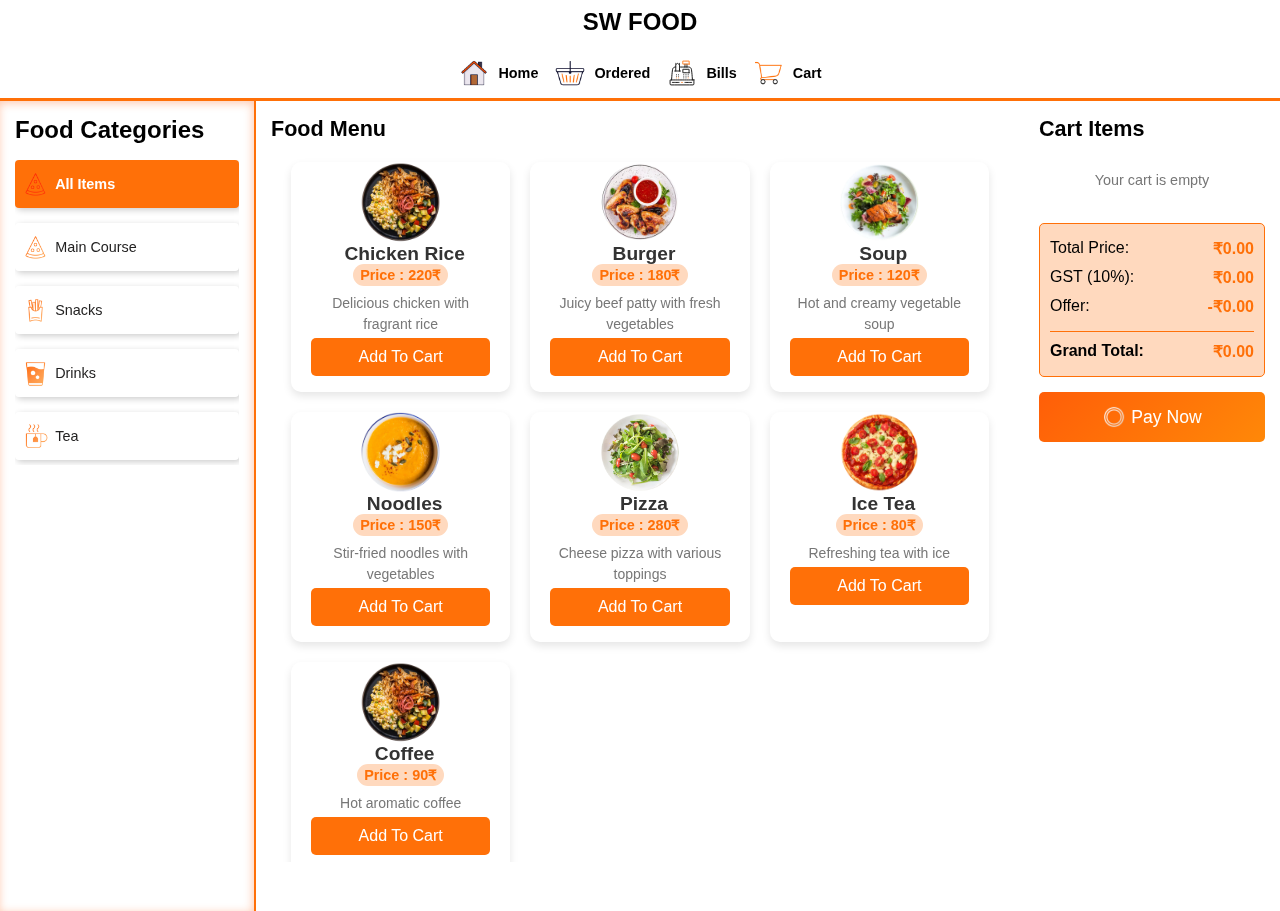
<file: index.html>
<!DOCTYPE html>
<html lang="en">

<head>
	<meta charset="UTF-8">
	<meta name="viewport" content="width=device-width, initial-scale=1.0">
	<title>Document</title>

	<link rel="stylesheet" href="styles/root-color.css">
	<link rel="stylesheet" href="style.css">
	<link rel="stylesheet" href="skeltons.css">
	<link rel="stylesheet" href="styles/payment.css">
	<script src="/js/theme-switcher.js"></script>
	
</head>

<body>
	<nav class="navbar">
		<div class="logo">SW FOOD</div>
		<ul class="nav-menu">
			<li><a href="index.html" class="active"><img loading="lazy" src="/image/home.gif" alt="Home icon">Home</a>
			</li>
			<li><a href="#orderd"><img loading="lazy" src="/image/order.gif" alt="Order icon">Ordered</a></li>
			<li><a href="bills.html"><img loading="lazy" src="/image/cash.svg" alt="Bills icon">Bills</a></li>
			<li><a href="#" class="cart-toggle"><img loading="lazy" src="/image/cart.gif" alt="Cart icon">Cart</a></li>
		</ul>
	</nav>
	<main>
		<section class="left-section">
			<h2>Food Categories</h2>
			<ul class="food-types">
				<li class="active"><img loading="lazy" src="/image/food.gif" alt="All items icon">All Items</li>
				<li><img loading="lazy" src="/image/food.gif" alt="Food icon">Main Course</li>
				<li><img loading="lazy" src="/image/snacks.gif" alt="Snacks icon">Snacks</li>
				<li><img loading="lazy" src="/image/drink.gif" alt="Drinks icon">Drinks</li>
				<li><img loading="lazy" src="/image/tea.gif" alt="Tea icon">Tea</li>
			</ul>
		</section>
		<section class="center-section">
			<h2>Food Menu</h2>
			<div class="card-container">
				<!-- Generate Cards -->
				<div class="card">
					<div class="card-img-container">
						<img loading="lazy" src="/image/1.PNG" alt="Food image">
					</div>
					<div class="card-content-container">
						<h1>Chiken Rice</h1>
						<p class="price">Price : 220₹</p>
						<p>Lorem ipsum dolor</p>
						<div class="btn"><button>Add To Cart</button></div>
					</div>
				</div>
				<div class="card">
					<div class="card-img-container">
						<img loading="lazy" src="/image/2.PNG" alt="Food image">
					</div>
					<div class="card-content-container">
						<h1>Chiken rice</h1>
						<p class="price">Price : 220₹</p>
						<p>Lorem ipsum dolor</p>
						<div class="btn"><button>Add To Cart</button></div>
					</div>
				</div>
				<div class="card">
					<div class="card-img-container">
						<img loading="lazy" src="/image/3.PNG" alt="Food image">
					</div>
					<div class="card-content-container">
						<h1>Soup</h1>
						<p class="price">Price : 220₹</p>
						<p>Lorem ipsum dolor</p>
						<div class="btn"><button>Add To Cart</button></div>
					</div>
				</div>
				<div class="card">
					<div class="card-img-container">
						<img loading="lazy" src="/image/4.PNG" alt="Soup image">
					</div>
					<div class="card-content-container">
						<h1>Soup</h1>
						<p class="price">Price : 220₹</p>
						<p>Lorem ipsum dolor</p>
						<div class="btn"><button>Add To Cart</button></div>
					</div>
				</div>
				<div class="card">
					<div class="card-img-container">
						<img loading="lazy" src="/image/4.PNG" alt="Soup image">
					</div>
					<div class="card-content-container">
						<h1>Meat</h1>
						<p class="price">Price : 220₹</p>
						<p>Lorem ipsum dolor</p>
						<div class="btn"><button>Add To Cart</button></div>
					</div>
				</div>
				<div class="card">
					<div class="card-img-container">
						<img loading="lazy" src="/image/5.PNG" alt="Food image">
					</div>
					<div class="card-content-container">
						<h1>House</h1>
						<p class="price">Price : 220₹</p>
						<p>Lorem ipsum dolor</p>
						<div class="btn"><button>Add To Cart</button></div>
					</div>
				</div>
				<div class="card">
					<div class="card-img-container">
						<img loading="lazy" src="/image/6.PNG" alt="Food image">
					</div>
					<div class="card-content-container">
						<h1>Pizza</h1>
						<p class="price">Price : 120₹</p>
						<p>Lorem ipsum dolor</p>
						<div class="btn"><button>Add To Cart</button></div>
					</div>
				</div>

			</div>

		</section>
		<section class="right-section">
			<h2>Cart Items</h2>
			<div class="cart-items">
				<div class="cart-card">
					<img loading="lazy" src="/image/1.PNG" alt="Burger image" class="cart-card-img">
					<div class="cart-card-details">
						<span class="cart-food-name">Burger</span>
						<div class="details-bottom">
							<span class="cart-food-price">$5</span>
							<div class="cart-card-qty">
								<button class="minus-btn">-</button>
								<span class="qty">1</span>
								<button class="plus-btn">+</button>
							</div>
						</div>
					</div>
				</div>
				<!-- ...more cart cards as needed... -->
			</div>
			<!-- Price Details Card -->
			<div class="price-details">
				<div class="detail">
					<span>Total Price:</span>
					<span class="bill-price">$189</span>
				</div>
				<div class="detail">
					<span>GST (10%):</span>
					<span class="bill-price">$20</span>
				</div>
				<div class="detail">
					<span>Offer:</span>
					<span class="bill-price">-$50</span>
				</div>
				<div class="detail grand-total">
					<span>Grand Total:</span>
					<span class="bill-price">$200</span>
				</div>
			</div>
			<button class="pay-now"><img loading="lazy" src="/image/pay.gif" alt="Pay icon"> Pay Now</button>
		</section>
	</main>
	
	<script src="app.js"></script>
</body>

</html>
</file>
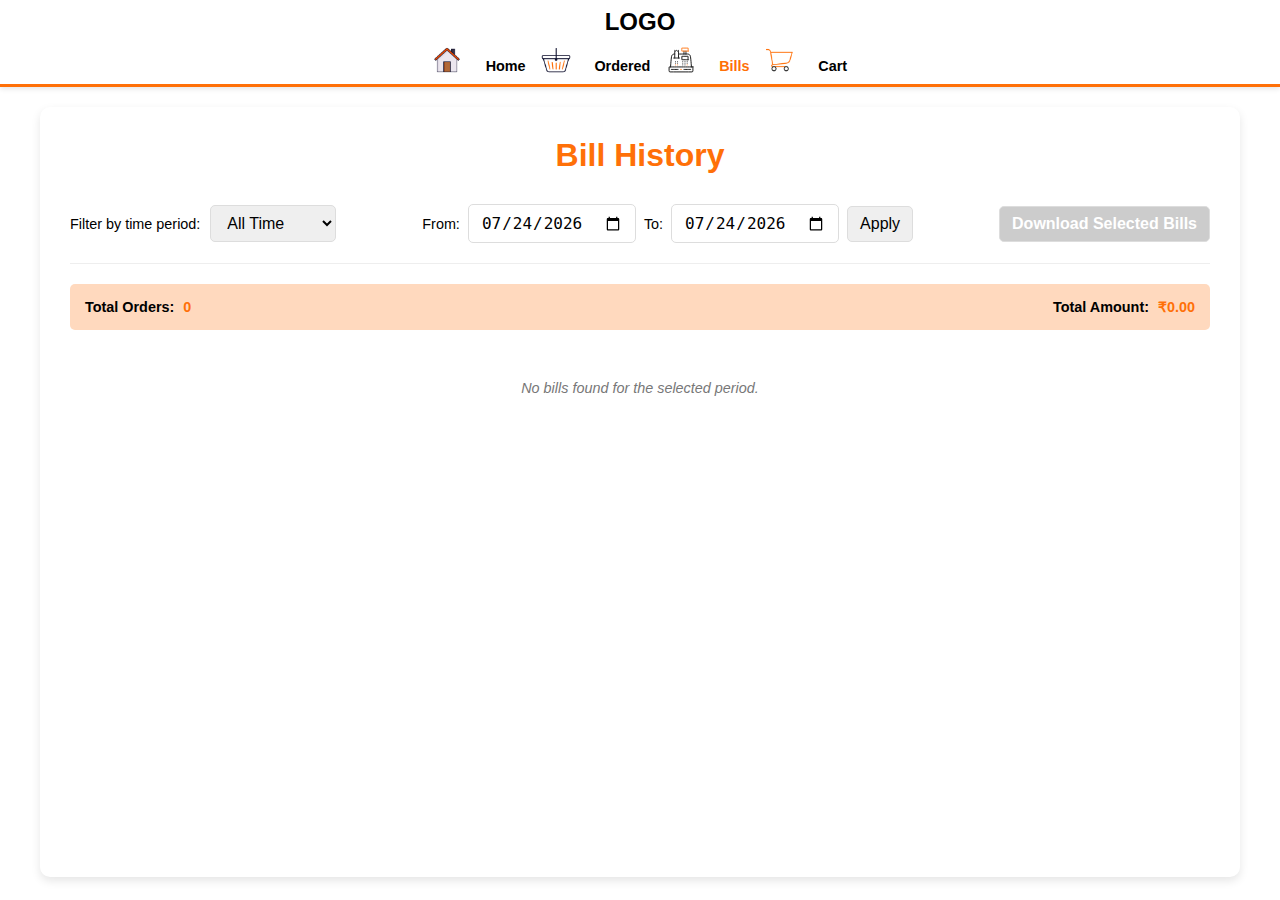
<file: bills.html>
<!DOCTYPE html>
<html lang="en">

<head>
    <meta charset="UTF-8">
    <meta name="viewport" content="width=device-width, initial-scale=1.0">
    <title>Bills History</title>
    <link rel="stylesheet" href="style.css">
    <link rel="stylesheet" href="bills.css">
    <link rel="stylesheet" href="skeltons.css">
</head>

<body>
    <nav class="navbar">
        <div class="logo">LOGO</div>
        <ul class="nav-menu">
            <li><img loading="lazy" src="/image/home.gif" alt="Home icon"><a href="index.html">Home</a></li>
            <li><img loading="lazy" src="/image/order.gif" alt="Order icon"><a href="#orderd">Ordered</a></li>
            <li><img loading="lazy" src="/image/cash.svg" alt="Bills icon"><a href="bills.html" class="active">Bills</a>
            </li>
            <li><img loading="lazy" src="/image/cart.gif" alt="Cart icon"><a href="index.html">Cart</a></li>
        </ul>
    </nav>
    <main class="bills-main">
        <section class="bills-container">
            <h1>Bill History</h1>

            <div class="filter-controls">
                <div class="filter-group">
                    <label for="time-filter">Filter by time period:</label>
                    <select id="time-filter">
                        <option value="all">All Time</option>
                        <option value="daily">Today</option>
                        <option value="weekly">This Week</option>
                        <option value="monthly">This Month</option>
                    </select>
                </div>

                <div class="date-filter">
                    <label for="start-date">From:</label>
                    <input type="date" id="start-date">
                    <label for="end-date">To:</label>
                    <input type="date" id="end-date">
                    <button id="apply-date-filter">Apply</button>
                </div>

                <button id="download-selected-bills" class="download-btn" disabled>Download Selected Bills</button>
            </div>

            <div class="bills-summary">
                <div class="summary-item">
                    <span>Total Orders:</span>
                    <span id="total-orders">0</span>
                </div>
                <div class="summary-item">
                    <span>Total Amount:</span>
                    <span id="total-amount">₹0.00</span>
                </div>
            </div>

            <div class="bills-list-container">
                <table class="bills-table">
                    <thead>
                        <tr>
                            <th><input type="checkbox" id="select-all-bills"></th>
                            <th>Order ID</th>
                            <th>Date</th>
                            <th>Items</th>
                            <th>Total</th>
                            <th>Actions</th>
                        </tr>
                    </thead>
                    <tbody id="bills-list">
                        <!-- Bills will be populated here via JavaScript -->
                    </tbody>
                </table>

                <div class="no-bills-message" id="no-bills-message">
                    No bills found for the selected period.
                </div>
            </div>
        </section>
    </main>

    <script src="bills.js"></script>
</body>

</html>
</file>
<file: styles/root-color.css>
/* Global Color Theme Variables */

:root {
  /* Main Theme Colors */
  --primary-bg: #ffffff;
  --secondary-bg: #ffd9be;
  --text-color: #000000;
  --text-light: #777777;
  --text-lighter: #999999;

  /* Accent Colors */
  --accent-color: #ff7008;
  --hover-accent: #ba540a;

  /* State Colors */
  --success-color: #28a745;
  --error-color: #f44336;
  --warning-color: #ffc107;
  --info-color: #17a2b8;

  /* Button Colors */
  --primary-btn-bg: #ff7008;
  --primary-btn-text: #ffffff;
  --secondary-btn-bg: #1c1c1c;
  --secondary-btn-text: #ffffff;
  --danger-btn-bg: #d32f2f;
  --info-btn-bg: #2196f3;
  --info-btn-hover: #0b7dda;

  /* Border Colors */
  --border-light: #eeeeee;
  --border-medium: #dddddd;
  --border-dark: #cccccc;
  --border-accent: #ff7008;

  /* Shadow Colors */
  --shadow-color: rgba(0, 0, 0, 0.1);
  --shadow-color-medium: rgba(0, 0, 0, 0.2);
  --shadow-color-dark: rgba(0, 0, 0, 0.3);
  --shadow-accent: rgba(255, 105, 35, 0.37);

  /* Overlay Colors */
  --overlay-bg: rgba(0, 0, 0, 0.8);
  --overlay-light: rgba(0, 0, 0, 0.5);

  /* Skeleton Loading Colors */
  --skeleton-base: #f0f0f0;
  --skeleton-highlight: #e0e0e0;

  /* Processing Colors */
  --spinner-track: #f3f3f3;
  --spinner-active: #3498db;

  /* Card Colors */
  --card-bg: #ffffff;
  --card-shadow: rgba(0, 0, 0, 0.1);
  --card-heading: #333333;
}

/* Improved Dark Theme with Better Color Palette */
:root.dark-theme {
  /* Image Filter Resets for Dark Theme */
  .food-types img{
    filter: invert(1) hue-rotate(196deg);
  }
  nav img{
    filter: invert(1) hue-rotate(191deg);
    
  }
  
  /* 

  /* Main Theme Colors - More refined darker backgrounds */
  --primary-bg: #121212;
  --secondary-bg: #1e1e1e;
  --text-color: #f0f0f0;
  --text-light: #b0b0b0;
  --text-lighter: #909090;

  /* Accent Colors - Warmer and more visible */

  --primary-btn-bg: #ff7008;
  --primary-btn-text: #ffffff;
  --secondary-btn-bg: #555555;
  --secondary-btn-text: #ffffff;

  --border-light: #444444;
  --border-medium: #555555;
  --border-dark: #666666;
  --border-accent: #ff7008;

  --shadow-color: rgba(0, 0, 0, 0.3);
  --shadow-color-medium: rgba(0, 0, 0, 0.4);
  --shadow-color-dark: rgba(0, 0, 0, 0.5);
  --shadow-accent: rgba(255, 105, 35, 0.5);

  --overlay-bg: rgba(0, 0, 0, 0.9);
  --overlay-light: rgba(0, 0, 0, 0.7);

  --skeleton-base: #333333;
  --skeleton-highlight: #444444;

  --spinner-track: #444444;
  --spinner-active: #ff7008;
}

/* Add more themes here by copying the above block and changing the colors */
</file>
<file: style.css>
:root {
  --primary-bg: #ffffff;
  --text-color: #000000;
  --accent-color: #ff7008;
  --secondary-bg: #ffd9be;
  --hover-accent: #ba540a;
}

* {
  margin: 0;
  padding: 0;
  box-sizing: border-box;
}

body {
  min-height: 100vh;
  width: 100%;
  background-color: var(--primary-bg);
  color: var(--text-color);
  font-family: "poppins", sans-serif;
  font-size: clamp(0.9rem, 1vw, 1.1rem);
  overflow-x: hidden;
}

.navbar {
  display: flex;
  flex-direction: column; /* Stack logo above menu */
  justify-content: center;
  align-items: center;
  padding: 0.5rem 5%;
  background-color: var(--primary-bg);
  color: var(--text-color);
  border-bottom: 3px solid var(--accent-color);
  box-shadow: 0 2px 5px rgba(0, 0, 0, 0.1);
}

.logo {
  font-size: clamp(1.2rem, 5vw, 1.5rem);
  font-weight: 600;
  margin-bottom: 0.5rem;
}

.navbar ul {
  display: flex;
  justify-content: center; /* Center the nav items */
  list-style: none;
  flex-wrap: wrap;
  gap: 0.8rem;
  width: 100%;
}

.navbar li {
  display: flex;
  justify-content: center;
  align-items: center;
  border-radius: 5px;
  gap: 0.8rem;
  position: relative;
}

.navbar li::after {
  content: "";
  position: absolute;
  bottom: 0;
  left: 0;
  width: 0;
  height: 2px;
  background-color: var(--accent-color);
  transition: width 0.3s ease;
}
.navbar li:hover::after {
  width: 100%;
}
.navbar ul img {
  margin-right: 0.5rem;
  width: 2rem;
  vertical-align: middle;
}

.navbar ul li a {
  text-decoration: none;
  color: var(--text-color);
  padding: 0.1rem 0.1rem;
  margin-top: 0.7rem;
  border-radius: 5px;
  transition: all 0.3s ease;
  font-weight: 600;
  display: flex;
  align-items: center;
  justify-content: center;
}

/* Main area section layout with transitions */
main {
  width: 100%;
  min-height: 90vh;
  display: grid;
  grid-template-columns: 20% 60% 20%;
  grid-template-areas: "left center right";
  overflow-x: hidden;
  transition: grid-template-columns 0.3s ease-in-out;
}

/* Styling for each main section */
.left-section,
.center-section,
.right-section {
  background-color: var(--primary-bg);
  padding: 15px;
}

/* Widths according to importance */
.left-section {
  grid-area: left;
  box-shadow: inset -1px 2px 10px rgba(255, 105, 35, 0.37);
  border-right: 2px solid var(--accent-color);
}

.center-section {
  grid-area: center;
}

.right-section {
  width: 100%;
  grid-area: right;
  overflow: hidden; /* Prevent overflow by default */
  padding: 15px;
  box-sizing: border-box;
  transition: opacity 0.3s ease-in-out, transform 0.3s ease-in-out;
}

.right-section.hidden {
  opacity: 0;
  transform: translateX(20px);
  pointer-events: none;
}

/* Food Types list styling - updated for horizontal scroll on small screens */
.food-types {
  list-style: none;
  padding: 0;
  display: flex;
  flex-direction: column;
  gap: 10px;
  max-height: 60vh;
  overflow-y: auto;
}

.food-types li {
  padding: 0.6rem 0.4rem;
  margin-bottom: 5px;
  background: var(--primary-bg);
  color: #232222;
  text-align: center;
  border-radius: 4px;
  cursor: pointer;
  transition: all 0.3s;
  box-shadow: 2px 2px 6px rgba(0, 0, 0, 0.2);
  font-size: 0.9rem;
  display: flex;
  align-items: center;
  justify-content: flex-start;
  white-space: nowrap;
}

.food-types li img {
  width: 1.8rem;
  margin-right: 5px;
}
.food-types li:hover img {
  mix-blend-mode: multiply;
  filter: hue-rotate(290deg);
}

.food-types li:hover {
  background: var(--accent-color);
  color: white;
  box-shadow: 1px 1px 10px rgba(255, 113, 25, 0.457);
  font-weight: 600;
}

.left-section h2 {
  font-size: 1.5rem;
  font-weight: 600;
  margin-bottom: 1rem;
}

.card-container {
  width: 100%;
  max-height: 80vh;
  display: grid;
  grid-template-columns: repeat(auto-fit, minmax(180px, 1fr));
  gap: 20px;
  padding: 20px;
  overflow-y: auto;
}

/* Custom scrollbar for Firefox */
.card-container::-webkit-scrollbar {
  width: 0.5rem;
}
.card-container::-webkit-scrollbar-track {
  background: var(--primary-bg);
}
.card-container::-webkit-scrollbar-thumb {
  background-color: var(--accent-color);
  border-radius: 1rem;
}

.card {
  background-color: var(--primary-bg);
  border-radius: 10px;
  box-shadow: 0 4px 8px rgba(0, 0, 0, 0.1);
  overflow: hidden;
  width: 100%;
  height: 230px;
}

button img {
  width: 1.5rem;
}
.card-img-container {
  width: 100%;
  height: 35%;
  overflow: hidden;
}

.card-img-container img {
  width: 100%;
  height: 100%;
  object-fit: contain;
}

.card-content-container {
  height: 65%;
  padding: 0 20px;
  text-align: center;
}

.card-content-container h1 {
  margin-left: 0.5rem;
  font-size: 1.2rem;
  color: #333;
}

.card-content-container p {
  color: #777;
  font-size: 14px;
  line-height: 1.5;
  margin-top: 0.4rem;
}

.card-content-container .price {
  background: var(--secondary-bg);
  padding: 3px 7px;
  border-radius: 100px;
  color: var(--accent-color);
  font-size: 0.9rem;
  font-weight: 600;
  display: inline;
}

.btn {
  text-align: center;
  margin-top: 0.2rem;
}

.btn button {
  width: 100%;
  background-color: var(--accent-color);
  border: none;
  color: white;
  padding: 10px 20px;
  font-size: 16px;
  border-radius: 5px;
  cursor: pointer;
}

.btn button:hover {
  background-color: var(--hover-accent);
}

/* Cart card styling */
.cart-items {
  width: 100%;
  display: flex;
  flex-direction: column;
  gap: 10px;
  margin-top: 10px;
  box-sizing: border-box;
}

.cart-card {
  display: flex;
  align-items: center;
  height: auto;
  min-height: 80px;
  width: 100%;
  box-shadow: 1px 1px 10px rgba(0, 0, 0, 0.1);
  border-radius: 5px;
  padding: 10px;
  gap: 10px;
  flex-wrap: wrap;
}

.cart-card-img {
  width: 60px;
  height: 60px;
  object-fit: cover;
  border-radius: 5px;
}

.cart-card-details {
  flex: 1;
  display: flex;
  flex-direction: column;
  justify-content: center;
}

/* New container for qty and price */
.details-bottom {
  display: flex;
  align-items: center;
  justify-content: space-between;
  margin-top: 5px;
}

.cart-food-name {
  font-weight: 600;
  margin-bottom: 4px;
}

.cart-food-price {
  font-size: 0.9rem;
  color: var(--accent-color);
}

.cart-card-qty {
  display: flex;
  align-items: center;
  gap: 5px;
}

.cart-card-qty button {
  width: 25px;
  height: 25px;
  border: none;
  background: var(--accent-color);
  color: #fff;
  font-size: 1rem;
  border-radius: 50%;
  cursor: pointer;
  transition: background 0.3s;
}

.cart-card-qty button:hover {
  background: var(--hover-accent);
}

.cart-card-qty .qty {
  min-width: 20px;
  text-align: center;
}

/* Pay Now button styling */
.pay-now {
  margin-top: 15px;
  width: 100%;
  height: clamp(40px, 7vh, 50px);
  background: linear-gradient(-45deg, #ff8808, #ff5e08);
  border: none;
  border-radius: 5px;
  color: #fff;
  font-size: clamp(1rem, 4vw, 1.1rem);
  cursor: pointer;
  transition: all 0.3s;
  display: flex;
  justify-content: center;
  align-items: center;
  gap: 5px;
}
.pay-now img {
  width: 1.5rem;
}

.pay-now:hover {
  background: linear-gradient(45deg, #ff8808, #ff5e08);
}

/* Price Details Card */
.price-details {
  width: 100%;
  margin-top: 15px;
  padding: 10px;
  border: 1px solid var(--accent-color);
  border-radius: 5px;
  background: var(--secondary-bg);
  box-sizing: border-box;
}
.price-details .detail {
  display: flex;
  justify-content: space-between;
  padding: 5px 0;
  font-size: 1rem;
  color: var(--text-color);
}
.bill-price {
  --text-color: #ff7008;
  color: var(--text-color);
  font-weight: 600;
}
.price-details .grand-total {
  font-weight: 700;
  border-top: 1px solid var(--accent-color);
  margin-top: 10px;
  padding-top: 10px;
}

/* Responsive adjustments for smaller screens */
@media screen and (max-width: 1024px) {
  main {
    grid-template-columns: 25% 75%;
    grid-template-areas:
      "left center"
      "right right";
  }

  /* For screens between 768px and 1024px, we still use grid but in a different layout */
  .right-section {
    padding: 15px 5%;
    max-width: 600px;
    margin: 0 auto;
    transition: opacity 0.3s ease-in-out, max-height 0.3s ease-in-out;
    overflow: hidden;
  }

  .right-section.hidden {
    max-height: 0;
    opacity: 0;
    padding-top: 0;
    padding-bottom: 0;
    margin-top: 0;
    margin-bottom: 0;
  }
}

@media screen and (max-width: 768px) {
  /* For mobile screens, we don't change the grid layout when toggling the cart */
  /* Instead, we overlay the cart on top of the content */
  main {
    grid-template-columns: 1fr;
    grid-template-areas:
      "left"
      "center"
      "right";
  }

  /* Updated left section for horizontal scrolling */
  .left-section {
    overflow-x: auto;
    overflow-y: hidden;
    border-right: none;
    border-bottom: 2px solid var(--accent-color);
    padding-bottom: 15px;
    box-shadow: inset 0px -2px 8px rgba(255, 105, 35, 0.2);
  }

  /* Make the food types list horizontal on mobile */
  .food-types {
    flex-direction: row;
    flex-wrap: nowrap;
    overflow-x: auto;
    overflow-y: hidden;
    gap: 15px;
    padding-bottom: 10px;
    max-height: none;
    /* Hide scrollbar but keep functionality */
    scrollbar-width: none; /* Firefox */
    -ms-overflow-style: none; /* IE and Edge */
  }

  /* Hide scrollbar for Chrome, Safari and Opera */
  .food-types::-webkit-scrollbar {
    display: none;
  }

  .food-types li {
    min-width: 120px;
    flex-shrink: 0;
    justify-content: center;
    margin-bottom: 0;
  }

  /* Mobile cart styling - overlay approach */
  .right-section {
    position: fixed;
    top: 0;
    right: 0;
    bottom: 0;
    width: 80%;
    max-width: 350px;
    background-color: var(--primary-bg);
    z-index: 100;
    box-shadow: -2px 0 10px rgba(0, 0, 0, 0.2);
    transform: translateX(0);
    overflow-y: auto;
    padding: 15px;
    padding-top: 50px; /* Space for close button */
    transition: transform 0.3s ease-in-out;
  }

  .right-section.hidden {
    transform: translateX(100%);
    opacity: 1;
  }

  /* Cart overlay backdrop */
  .cart-backdrop {
    position: fixed;
    top: 0;
    left: 0;
    right: 0;
    bottom: 0;
    background-color: rgba(0, 0, 0, 0.5);
    z-index: 99;
    display: none;
  }

  .cart-backdrop.visible {
    display: block;
  }

  /* Mobile cart close button */
  .close-cart-btn {
    position: absolute;
    top: 10px;
    right: 10px;
    background-color: var(--accent-color);
    color: white;
    border: none;
    border-radius: 50%;
    width: 30px;
    height: 30px;
    display: flex;
    align-items: center;
    justify-content: center;
    font-size: 18px;
    cursor: pointer;
    z-index: 101;
  }

  /* ...rest of existing mobile styles... */
}

@media screen and (max-width: 500px) {
  .card-container {
    width: 100%; /* Changed from 100vw to prevent overflow */
    justify-content: center;
    grid-template-columns: minmax(200px, 290px);
    gap: 15px;
    padding: 10px;
  }

  /* Ensure the right section fits within the screen */
  .right-section {
    padding: 10px;
    width: 100vw;
    box-sizing: border-box;
    overflow: hidden; /* Prevent overflow */
  }

  /* Fix price details to stay within bounds */
  .price-details {
    margin-top: 10px;
    padding: 8px;
    width: 77vw;
    box-sizing: border-box;
  }

  /* Make cart items scrollable but not overflowing */
  .cart-items {
    max-height: 40vh;
    overflow-y: auto;
    padding-right: 5px;
    width: 100%;
  }

  /* Adjust cart cards for small screens */
  .cart-card {
    width: 100%;
    box-sizing: border-box;
  }

  /* Make sure text doesn't overflow */
  .cart-food-name,
  .cart-food-price,
  .price-details .detail {
    width: 90%;
    overflow: hidden;
    text-overflow: ellipsis;
    font-size: 0.9rem;
  }

  /* Fix main container to prevent horizontal scrolling */
  main {
    overflow-x: hidden;
    width: 100%;
  }

  /* Fix card content container */
  .card-content-container {
    padding: 0 10px;
  }
}

/* Keep the ultra-small screen adjustments but remove size changes */
@media screen and (max-width: 375px) {
  /* Hide scrollbar for all elements but keep functionality */
  * {
    -ms-overflow-style: none; /* IE and Edge */
    scrollbar-width: none; /* Firefox */
  }

  /* Hide scrollbar for Chrome, Safari and Opera */
  *::-webkit-scrollbar {
    display: none;
  }

  /* Adjust the card container for ultra-small screens */
  .card-container {
    grid-template-columns: repeat(auto-fill, minmax(140px, 1fr));
    padding: 8px;
    gap: 10px;
  }
  .card {
    max-width: 230px; /* Slightly narrower but same height */
  }

  .cart-card {
    padding: 8px;
    gap: 8px;
  }

  .cart-food-name {
    font-size: 0.9rem;
  }

  .cart-food-price {
    font-size: 0.85rem;
  }

  .details-bottom {
    margin-top: 3px;
  }

  .price-details .grand-total {
    margin-top: 8px;
    padding-top: 8px;
  }

  .pay-now {
    font-size: 0.95rem;
    height: 40px;
  }
}

@media screen and (max-width: 400px) {
  .details-bottom {
    flex-direction: column;
    align-items: flex-start;
  }
  .cart-card-qty {
    margin-top: 5px;
  }
  .cart-card-img {
    width: 50px;
    height: 50px;
  }
}

/* Category active state */
.food-types li.active {
  background: var(--accent-color);
  color: white;
  font-weight: 600;
}
.food-types li.active img {
  mix-blend-mode: multiply;
  filter: hue-rotate(290deg);
}

/* Notification styling */
.notification {
  position: fixed;
  top: 20px;
  right: 20px;
  background-color: var(--accent-color);
  color: white;
  padding: 10px 20px;
  border-radius: 5px;
  z-index: 1000;
  box-shadow: 0 2px 10px rgba(0, 0, 0, 0.2);
  animation: slide-in 0.3s ease-out;
}

@keyframes slide-in {
  from {
    transform: translateX(100%);
    opacity: 0;
  }
  to {
    transform: translateX(0);
    opacity: 1;
  }
}

.notification.hide {
  animation: slide-out 0.3s ease-out;
}

@keyframes slide-out {
  from {
    transform: translateX(0);
    opacity: 1;
  }
  to {
    transform: translateX(100%);
    opacity: 0;
  }
}

/* Empty cart message */
.empty-cart-message {
  text-align: center;
  color: #777;
  padding: 20px 0;
}

/* Payment screen - improved button styles and fixed z-index */
.payment-screen {
  position: fixed;
  top: 0;
  left: 0;
  width: 100%;
  height: 100%;
  background-color: rgba(0, 0, 0, 0.8);
  display: flex;
  justify-content: center;
  align-items: center;
  z-index: 1001; /* Increased z-index to ensure it appears above everything */
}

.payment-container {
  background-color: white;
  border-radius: 10px;
  padding: 20px;
  width: 90%;
  max-width: 800px;
  max-height: 90vh;
  overflow-y: auto;
  box-shadow: 0 5px 15px rgba(0, 0, 0, 0.3);
}

.payment-container h2 {
  color: var(--accent-color);
  text-align: center;
  margin-bottom: 20px;
}

.order-details {
  display: flex;
  flex-wrap: wrap;
  gap: 20px;
}

.order-left {
  flex: 1;
  min-width: 300px;
}

.order-right {
  display: flex;
  flex-direction: column;
  align-items: center;
  justify-content: center;
  min-width: 200px;
}

.order-items {
  margin: 15px 0;
}

.order-items ul {
  list-style: none;
  padding: 0;
}

.order-items li {
  padding: 5px 0;
  border-bottom: 1px dashed #ddd;
}

.qr-code {
  border: 1px solid #ddd;
  padding: 10px;
  background-color: white;
  margin-bottom: 10px;
}

.qr-code img {
  max-width: 100%;
  height: auto;
}

/* Improved payment buttons */
.payment-buttons {
  display: flex;
  justify-content: center;
  gap: 15px;
  margin-top: 20px;
}

.payment-buttons button {
  padding: 12px 24px;
  border: none;
  border-radius: 5px;
  cursor: pointer;
  font-weight: 600;
  transition: background-color 0.2s, transform 0.1s;
}

.payment-buttons button:hover {
  transform: translateY(-2px);
}

.payment-buttons button:active {
  transform: translateY(0);
}

#complete-payment,
#download-bill,
#view-bills {
  background-color: var(--accent-color);
  color: white;
}

#complete-payment:hover,
#download-bill:hover,
#view-bills:hover {
  background-color: var(--hover-accent);
}

#cancel-payment,
#close-payment {
  background-color: #ddd;
  color: #333;
}

#cancel-payment:hover,
#close-payment:hover {
  background-color: #ccc;
}

/* Responsive adjustments for payment screen */
@media screen and (max-width: 768px) {
  .order-details {
    flex-direction: column;
  }

  .order-right {
    order: -1;
  }
}

/* Cart toggle button with active state */
.cart-toggle {
  position: relative;
}

.cart-toggle::after {
  content: attr(data-count);
  position: absolute;
  top: -5px;
  right: -5px;
  background-color: var(--accent-color);
  color: white;
  font-size: 0.8rem;
  width: 18px;
  height: 18px;
  border-radius: 50%;
  display: flex;
  align-items: center;
  justify-content: center;
  opacity: 0;
  transition: opacity 0.3s ease;
}

.cart-toggle.has-items::after {
  opacity: 1;
}

/* Some dark theme specific adjustments */
:root.dark-theme .card {
  background-color: var(--card-bg);
  box-shadow: 0 4px 8px var(--card-shadow);
}

:root.dark-theme .card-content-container h1 {
  color: var(--card-heading);
}

:root.dark-theme .card-content-container p {
  color: var(--text-light);
}

:root.dark-theme .navbar {
  box-shadow: 0 2px 5px var(--shadow-color-medium);
}

:root.dark-theme .food-types li {
  background: var(--secondary-bg);
  box-shadow: 2px 2px 6px var(--shadow-color-dark);
  color: var(--text-color);
}

:root.dark-theme .cart-card {
  box-shadow: 1px 1px 10px var(--shadow-color-medium);
  background-color: var(--secondary-bg);
}

:root.dark-theme .bills-table th {
  background-color: var(--secondary-bg);
}

:root.dark-theme .bills-table tbody tr:hover {
  background-color: rgba(255, 255, 255, 0.05);
}

:root.dark-theme .empty-cart-message {
  color: var(--text-light);
}

:root.dark-theme .price-details {
  background: var(--secondary-bg);
}
</file>
<file: skeltons.css>
/* Add these styles to your existing stylesheet */

/* Loading animation styles */
.payment-loading {
  display: flex;
  flex-direction: column;
  align-items: center;
  justify-content: center;
  height: 100%;
  background-color: rgba(255, 255, 255, 0.9);
  padding: 2rem;
  border-radius: 8px;
}

.loading-spinner {
  width: 80px;
  height: 80px;
  margin-bottom: 1rem;
}

.payment-loading p {
  font-size: 1.2rem;
  color: #333;
  text-align: center;
}

/* Enhanced button styles */
.action-button {
  padding: 0.8rem 1.5rem;
  margin: 0.5rem;
  border: none;
  border-radius: 4px;
  background-color: #4caf50;
  color: white;
  font-weight: bold;
  cursor: pointer;
  transition: background-color 0.3s, transform 0.1s;
}

.action-button:hover {
  background-color: #388e3c;
}

.action-button:active {
  transform: scale(0.98);
}

#cancel-payment,
#close-payment {
  background-color: #1c1c1c;
  color: white;
}

#cancel-payment:hover,
#close-payment:hover {
  background-color: #d32f2f;
}

#try-again {
  background-color: #2196f3;
}

#try-again:hover {
  background-color: #0b7dda;
}

/* Enhanced Payment Screen Styles */
.payment-screen {
  position: fixed;
  top: 0;
  left: 0;
  width: 100%;
  height: 100%;
  background-color: rgba(0, 0, 0, 0.7);
  display: flex;
  align-items: center;
  justify-content: center;
  z-index: 1000;
}

.payment-container {
  background-color: white;
  border-radius: 8px;
  padding: 2rem;
  width: 90%;
  max-width: 800px;
  max-height: 90vh;
  overflow-y: auto;
  box-shadow: 0 5px 15px rgba(0, 0, 0, 0.3);
}

/* Skeleton Loading Animation Styles */
.skeleton-container {
  animation: fadeIn 0.3s ease-in-out;
}

@keyframes fadeIn {
  from {
    opacity: 0;
  }
  to {
    opacity: 1;
  }
}

.skeleton-header {
  height: 40px;
  background: linear-gradient(90deg, #f0f0f0 25%, #e0e0e0 50%, #f0f0f0 75%);
  background-size: 200% 100%;
  animation: shimmer 1.5s infinite;
  border-radius: 4px;
  margin-bottom: 20px;
}

.skeleton-content {
  display: flex;
  flex-direction: row;
}

.skeleton-left {
  flex: 6;
  padding-right: 20px;
}

.skeleton-right {
  flex: 4;
  display: flex;
  flex-direction: column;
  align-items: center;
}

.skeleton-line {
  height: 20px;
  margin: 10px 0;
  background: linear-gradient(90deg, #f0f0f0 25%, #e0e0e0 50%, #f0f0f0 75%);
  background-size: 200% 100%;
  animation: shimmer 1.5s infinite;
  border-radius: 4px;
}

.skeleton-line.wide {
  height: 30px;
}

.skeleton-line.small {
  width: 60%;
}

.skeleton-items {
  margin: 15px 0;
}

.skeleton-item-header {
  height: 25px;
  width: 80px;
  margin-bottom: 10px;
  background: linear-gradient(90deg, #f0f0f0 25%, #e0e0e0 50%, #f0f0f0 75%);
  background-size: 200% 100%;
  animation: shimmer 1.5s infinite;
  border-radius: 4px;
}

.skeleton-item {
  height: 18px;
  margin: 8px 0;
  background: linear-gradient(90deg, #f0f0f0 25%, #e0e0e0 50%, #f0f0f0 75%);
  background-size: 200% 100%;
  animation: shimmer 1.5s infinite;
  border-radius: 4px;
  width: 95%;
}

.skeleton-qr {
  width: 200px;
  height: 200px;
  margin-bottom: 15px;
  background: linear-gradient(90deg, #f0f0f0 25%, #e0e0e0 50%, #f0f0f0 75%);
  background-size: 200% 100%;
  animation: shimmer 1.5s infinite;
  border-radius: 4px;
}

.skeleton-buttons {
  display: flex;
  justify-content: flex-end;
  margin-top: 20px;
}

.skeleton-button {
  height: 40px;
  width: 150px;
  margin-left: 10px;
  background: linear-gradient(90deg, #f0f0f0 25%, #e0e0e0 50%, #f0f0f0 75%);
  background-size: 200% 100%;
  animation: shimmer 1.5s infinite;
  border-radius: 4px;
}

@keyframes shimmer {
  0% {
    background-position: 200% 0;
  }
  100% {
    background-position: -200% 0;
  }
}

/* Processing Animation */
.skeleton-processing {
  display: flex;
  flex-direction: column;
  align-items: center;
  padding: 40px 0;
}

.processing-spinner {
  width: 80px;
  height: 80px;
  border: 5px solid #f3f3f3;
  border-top: 5px solid #4caf50;
  border-radius: 50%;
  animation: spin 1s linear infinite;
  margin-bottom: 30px;
}

@keyframes spin {
  0% {
    transform: rotate(0deg);
  }
  100% {
    transform: rotate(360deg);
  }
}

/* Success and Error Icons */
.success-icon,
.error-icon {
  font-size: 80px;
  display: flex;
  justify-content: center;
  align-items: center;
  margin: 20px auto;
  width: 160px;
  height: 160px;
  border-radius: 100%;
  color: white;
}

.success-icon {
  border:4px solid #ff7008;
}

.error-icon {
  background-color: #f44336;
}
</file>
<file: styles/payment.css>
/* Payment Screen Styles */
.payment-screen {
  position: fixed;
  top: 0;
  left: 0;
  width: 100%;
  height: 100%;
  background-color: var(--overlay-bg);
  display: flex;
  justify-content: center;
  align-items: center;
  z-index: 9999;
}

.payment-container {
  background-color: var(--primary-bg);
  border-radius: 12px;
  padding: 25px;
  width: 90%;
  max-width: 800px;
  max-height: 90vh;
  overflow-y: auto;
  box-shadow: 0 8px 20px var(--shadow-color-dark);
}

/* Improved Success Content Styles */
#success-content {
  text-align: center;
  padding: 30px;
}

#success-content h2 {
  color: var(--accent-color);
  font-size: 28px;
  margin-bottom: 20px;
}

.success-icon {
  display: flex;
  justify-content: center;
  margin: 20px auto;
}

.success-gif {
  width: 150px;
  height: 150px;
  object-fit: contain;
}

#success-content p {
  font-size: 18px;
  margin: 10px 0;
  color: var(--text-color);
}

.payment-buttons {
  display: flex;
  justify-content: center;
  flex-wrap: wrap;
  gap: 15px;
  margin-top: 30px;
}

.action-button {
  padding: 12px 24px;
  border: none;
  border-radius: 6px;
  background-color: var(--primary-btn-bg);
  color: var(--primary-btn-text);
  font-weight: bold;
  cursor: pointer;
  transition: background-color 0.2s;
}

.action-button:hover {
  background-color: var(--hover-accent);
}

/* Improved Skeleton Loading Styles */
.skeleton-container {
  min-height: 500px;
  display: flex;
  flex-direction: column;
}

.skeleton-header {
  height: 40px;
  margin-bottom: 25px;
  background: linear-gradient(
    90deg,
    var(--skeleton-base) 25%,
    var(--skeleton-highlight) 50%,
    var(--skeleton-base) 75%
  );
  background-size: 200% 100%;
  animation: shimmer 1.5s infinite;
  border-radius: 8px;
}

.skeleton-content {
  display: flex;
  flex: 1;
  gap: 25px;
}

.skeleton-left {
  flex: 3;
  display: flex;
  flex-direction: column;
  gap: 15px;
}

.skeleton-right {
  flex: 2;
  display: flex;
  flex-direction: column;
  align-items: center;
  gap: 15px;
}

.skeleton-line {
  height: 20px;
  width: 100%;
  background: linear-gradient(
    90deg,
    var(--skeleton-base) 25%,
    var(--skeleton-highlight) 50%,
    var(--skeleton-base) 75%
  );
  background-size: 200% 100%;
  animation: shimmer 1.5s infinite;
  border-radius: 4px;
}

.skeleton-line.wide {
  height: 30px;
  margin-top: 15px;
}

.skeleton-line.small {
  width: 60%;
}

.skeleton-items {
  display: flex;
  flex-direction: column;
  gap: 10px;
  margin: 15px 0;
}

.skeleton-item-header {
  height: 25px;
  width: 30%;
  background: linear-gradient(
    90deg,
    var(--skeleton-base) 25%,
    var(--skeleton-highlight) 50%,
    var(--skeleton-base) 75%
  );
  background-size: 200% 100%;
  animation: shimmer 1.5s infinite;
  border-radius: 4px;
}

.skeleton-item {
  height: 20px;
  width: 90%;
  background: linear-gradient(
    90deg,
    var(--skeleton-base) 25%,
    var(--skeleton-highlight) 50%,
    var(--skeleton-base) 75%
  );
  background-size: 200% 100%;
  animation: shimmer 1.5s infinite;
  border-radius: 4px;
}

.skeleton-qr {
  width: 200px;
  height: 200px;
  background: linear-gradient(
    90deg,
    var(--skeleton-base) 25%,
    var(--skeleton-highlight) 50%,
    var(--skeleton-base) 75%
  );
  background-size: 200% 100%;
  animation: shimmer 1.5s infinite;
  border-radius: 8px;
}

.skeleton-buttons {
  display: flex;
  justify-content: center;
  gap: 15px;
  margin-top: 30px;
}

.skeleton-button {
  width: 120px;
  height: 40px;
  background: linear-gradient(
    90deg,
    var(--skeleton-base) 25%,
    var(--skeleton-highlight) 50%,
    var(--skeleton-base) 75%
  );
  background-size: 200% 100%;
  animation: shimmer 1.5s infinite;
  border-radius: 6px;
}

.skeleton-processing {
  display: flex;
  flex-direction: column;
  align-items: center;
  justify-content: center;
  gap: 30px;
  height: 300px;
}

.processing-spinner {
  width: 60px;
  height: 60px;
  border: 6px solid var(--spinner-track);
  border-top: 6px solid var(--spinner-active);
  border-radius: 50%;
  animation: spin 1s linear infinite;
}

@keyframes shimmer {
  0% {
    background-position: -100% 0;
  }
  100% {
    background-position: 100% 0;
  }
}

@keyframes spin {
  0% {
    transform: rotate(0deg);
  }
  100% {
    transform: rotate(360deg);
  }
}
</file>
<file: bills.css>
.bills-main {
  display: flex;
  justify-content: center;
  padding: 20px;
}

.bills-container {
  width: 100%;
  max-width: 1200px;
  background-color: var(--primary-bg);
  border-radius: 10px;
  box-shadow: 0 4px 10px rgba(0, 0, 0, 0.1);
  padding: 30px;
}

.bills-container h1 {
  text-align: center;
  color: var(--accent-color);
  margin-bottom: 30px;
  font-size: 2rem;
}

.filter-controls {
  display: flex;
  flex-wrap: wrap;
  justify-content: space-between;
  align-items: center;
  padding-bottom: 20px;
  border-bottom: 1px solid #eee;
  margin-bottom: 20px;
  gap: 15px;
}

.filter-group {
  display: flex;
  align-items: center;
  gap: 10px;
}

.filter-group select,
.date-filter input,
.filter-controls button {
  padding: 8px 12px;
  border: 1px solid #ddd;
  border-radius: 5px;
  font-size: 1rem;
}

.date-filter {
  display: flex;
  align-items: center;
  gap: 8px;
  flex-wrap: wrap;
}

.download-btn {
  background-color: var(--accent-color);
  color: white;
  border: none;
  border-radius: 5px;
  padding: 10px 15px;
  cursor: pointer;
  font-weight: 600;
  transition: background 0.3s;
}

.download-btn:hover:not(:disabled) {
  background-color: var(--hover-accent);
}

.download-btn:disabled {
  background-color: #ccc;
  cursor: not-allowed;
}

.bills-summary {
  display: flex;
  justify-content: space-between;
  background-color: var(--secondary-bg);
  padding: 15px;
  border-radius: 5px;
  margin-bottom: 20px;
}

.summary-item {
  font-weight: 600;
}

.summary-item span:last-child {
  color: var(--accent-color);
  margin-left: 5px;
}

.bills-table {
  width: 100%;
  border-collapse: collapse;
}

.bills-table th,
.bills-table td {
  padding: 12px;
  text-align: left;
  border-bottom: 1px solid #eee;
}

.bills-table th {
  background-color: #f9f9f9;
  font-weight: 600;
}

.bills-table tbody tr:hover {
  background-color: #f5f5f5;
}

.bill-actions {
  display: flex;
  gap: 10px;
}

.bill-actions button {
  background-color: var(--accent-color);
  color: white;
  border: none;
  border-radius: 4px;
  padding: 6px 10px;
  cursor: pointer;
  font-size: 0.9rem;
}

.bill-actions button:hover {
  background-color: var(--hover-accent);
}

.no-bills-message {
  text-align: center;
  padding: 30px;
  color: #777;
  font-style: italic;
  display: none;
}

.bills-table .item-list {
  max-width: 300px;
  white-space: nowrap;
  overflow: hidden;
  text-overflow: ellipsis;
}

/* Make the bills page responsive */
@media screen and (max-width: 768px) {
  .filter-controls {
    flex-direction: column;
    align-items: stretch;
  }

  .date-filter {
    flex-direction: column;
    align-items: stretch;
  }

  .bills-summary {
    flex-direction: column;
    gap: 10px;
  }

  .bills-table {
    font-size: 0.9rem;
  }

  .bills-table th:nth-child(4),
  .bills-table td:nth-child(4) {
    display: none; /* Hide the Items column on small screens */
  }
}

@media screen and (max-width: 500px) {
  .bills-container {
    padding: 15px;
  }

  .bills-table th:nth-child(2),
  .bills-table td:nth-child(2) {
    display: none; /* Hide Order ID column on very small screens */
  }
}

/* Active nav link */
.nav-menu a.active {
  color: var(--accent-color);
  font-weight: bold;
}
</file>
